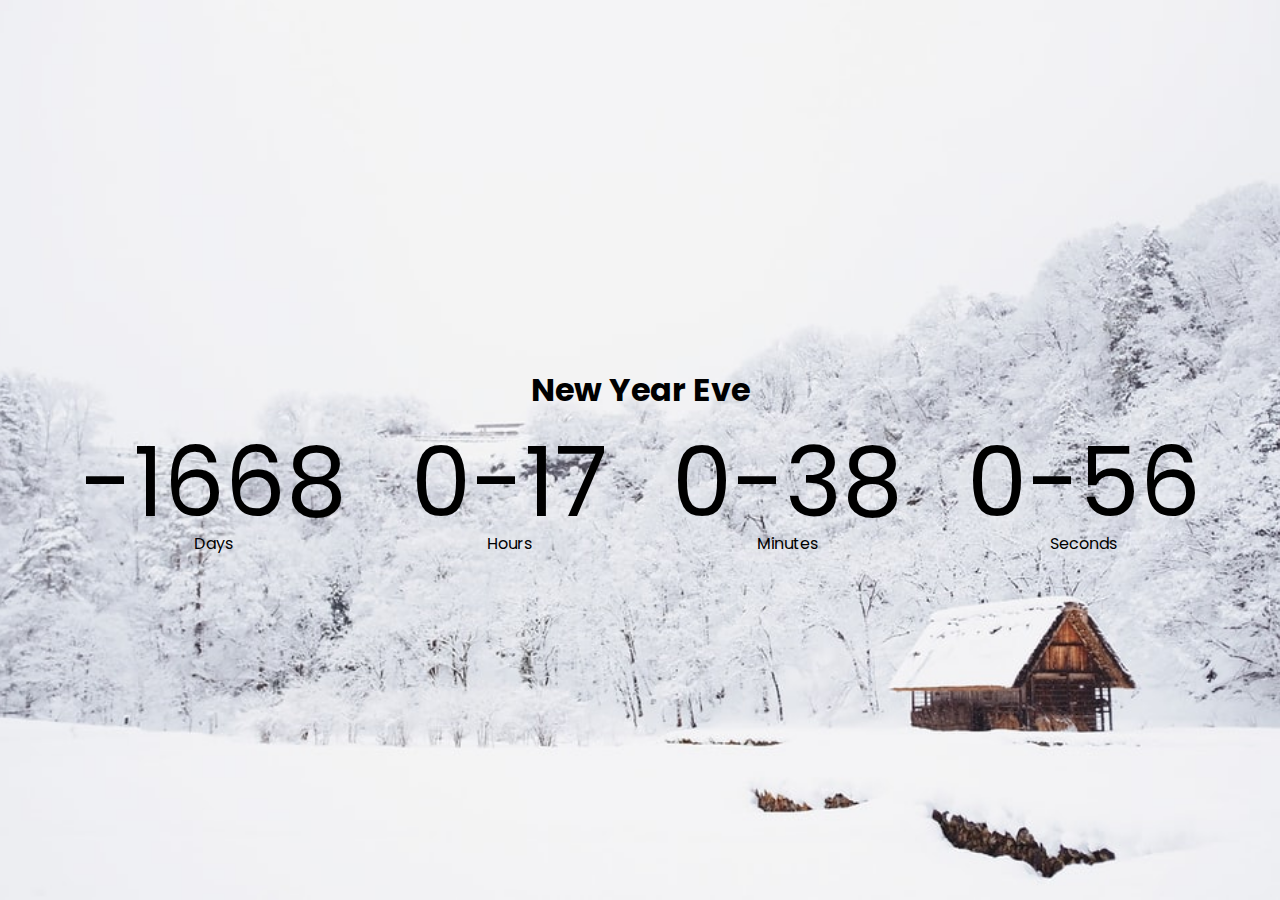
<file: Contdown-Timer/index.html>
<!DOCTYPE html>
<html lang="en">
<head>
    <meta charset="UTF-8">
    <meta http-equiv="X-UA-Compatible" content="IE=edge">
    <meta name="viewport" content="width=device-width, initial-scale=1.0">
    <title>Document</title>
    <link rel="stylesheet" href="style.css">
</head>
<body>
    <h1>New Year Eve</h1>


    <div class="countdown-container">
        <div class="counter days-c">
            <p class="big-text" id="days">0</p>
            <span>Days</span>
        </div>
        <div class="counter hours-c">
            <p class="big-text" id="hours">0</p>
            <span>Hours</span>
        </div>
        <div class="counter minutes-c">
            <p class="big-text" id="minutes">0</p>
            <span>Minutes</span>
        </div>
         <div class="counter seconds-c">
            <p class="big-text" id="seconds">0</p>
            <span>Seconds</span>
        </div>
    </div>

    <script src="script.js" defer></script>
</body>
</html>
</file>
<file: Contdown-Timer/style.css>
@import url('https://fonts.googleapis.com/css2?family=Poppins:wght@500&display=swap');

* {
    box-sizing: border-box;
}

body{
    font-family: 'Poppins', sans-serif;
    background-image: url("./images/backgroundImg.jfif");
    background-size: cover;
    background-position: center center;
    min-height: 100vh;
    margin:0px;
    display:flex;
    flex-direction: column;
    align-items: center;
    justify-content: center;
}

.countdown-container{
    display:flex;
}
.big-text{
    font-size:6rem;
    margin: 0 2rem;
    line-height: 1;
}
.counter{
    text-align:center;
}
.conter span{
    font-size:2rem;
   
}
</file>
